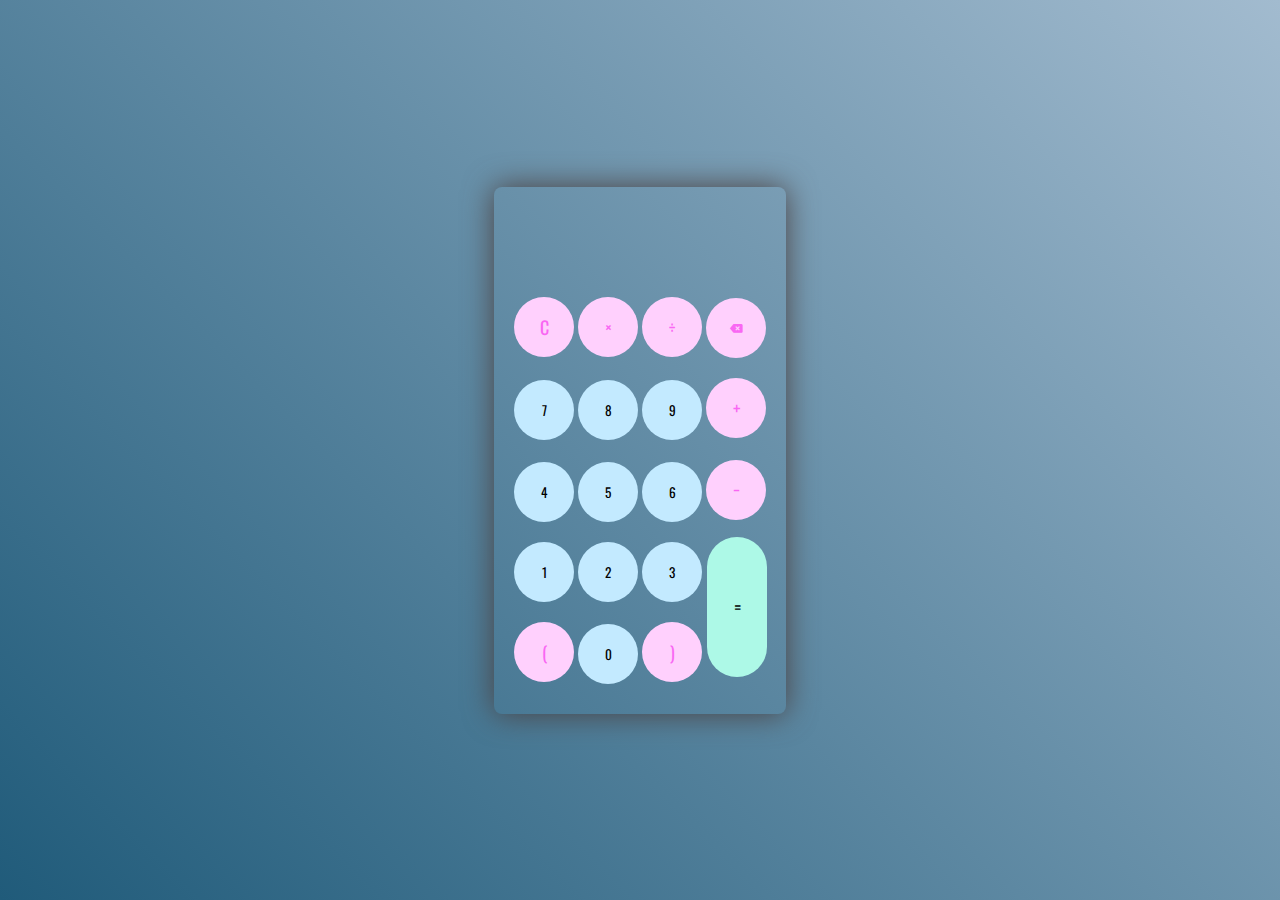
<file: Calculator App/index.html>
<!DOCTYPE html>
<html lang="en">
<head>
    <meta charset="UTF-8">
    <meta http-equiv="X-UA-Compatible" content="IE=edge">
    <meta name="viewport" content="width=device-width, initial-scale=1.0">
    <link rel="stylesheet"
    href="https://unpkg.com/boxicons@latest/css/boxicons.min.css">
    <link rel="stylesheet" href="./styles.css">
    <title>Calculator app</title>
</head>
<body>
    <div class="container-app">
        <div class="calculator">
            <div class="display-screen">
                <div class="screen"></div>
            </div>
            <div class="buttons">
                <div>
                    <button class="btn-operator" id="clear">C</button>
                    <button class="btn-operator" id="*">&times;</button>
                    <button class="btn-operator" id="/">&divide;</button>
                    <button class="btn-operator" id="backspace"><i class='bx bxs-tag-x'></i></button>
                </div>
                <div>
                    <button class="btn-number" id="7">7</button>
                    <button class="btn-number" id="8">8</button>
                    <button class="btn-number" id="9">9</button>
                    <button class="btn-operator" id="+">+</button>
                </div>
                <div>
                    <button class="btn-number" id="4">4</button>
                    <button class="btn-number" id="5">5</button>
                    <button class="btn-number" id="6">6</button>
                    <button class="btn-operator" id="-">&minus;</button>
                </div>
                <div>
                    <button class="btn-number" id="1">1</button>
                    <button class="btn-number" id="2">2</button>
                    <button class="btn-number" id="3">3</button>
                    <button class="btn-equal" id="equal">=</button>
                </div>
                <div>
                    <button class="btn-operator" id="(">(</button>
                    <button class="btn-number" id="0">0</button>
                    <button class="btn-operator" id=")">)</button>
                </div>
        </div>
    </div>


    <script src="script.js"></script>
</body>
</html>
</file>
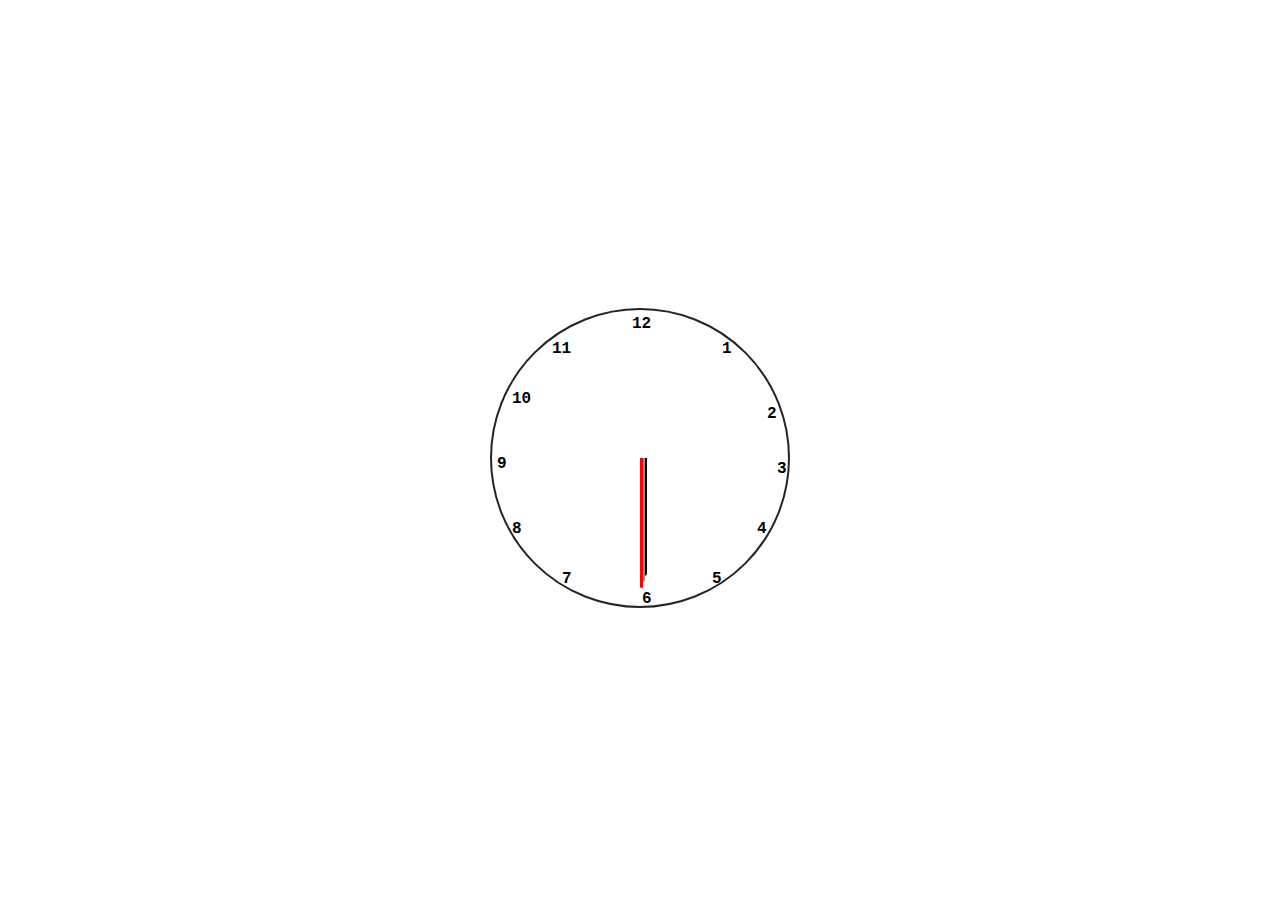
<file: Clock app/index.html>
<!DOCTYPE html>
<html lang="en">
<head>
    <meta charset="UTF-8">
    <meta http-equiv="X-UA-Compatible" content="IE=edge">
    <meta name="viewport" content="width=device-width, initial-scale=1.0">
    <link rel="stylesheet" href="styles.css">
    <title>Clock app</title>
</head>
<body>
    <div class="clock">
        <div class="hand hour" id="hour-hand"></div>
        <div class="hand minute" id="minute-hand"></div>
        <div class="hand second" id="second-hand"></div>
        <div class="number number1">1</div>
        <div class="number number2">2</div>
        <div class="number number3">3</div>
        <div class="number number4">4</div>
        <div class="number number5">5</div>
        <div class="number number6">6</div>
        <div class="number number7">7</div>
        <div class="number number8">8</div>
        <div class="number number9">9</div>
        <div class="number number10">10</div>
        <div class="number number11">11</div>
        <div class="number number12">12</div>
    </div>

    <script src="./script.js"></script>
</body>
</html>
</file>
<file: Calculator App/styles.css>
@import url('https://fonts.googleapis.com/css2?family=Oswald&display=swap');

*{
    border: 0;
    margin: 0;
    padding: 0;
    box-sizing: border-box;
    font-family: 'Oswald', sans-serif;
}

body{
    background: linear-gradient(45deg, rgba(32,91,122,1), rgba(162,187,207,1));
    
}

.container-app{
    min-height: 100vh;
    display: flex;
    justify-content: center;
    align-items: center;
}
.calculator{
    /* border: 1px solid; */
    box-shadow: 0 0 30px #4b4141;
    width: auto;
    height: auto;
    border-radius: 8px;
    padding: 20px;
    position: relative;
}

/* Display sreen styling */
.display-screen{
    /* border: 1px solid red; */
    height: 80px;
    border-radius: 8px;
}

.screen{
    /* border:1px solid #ddd; */
    height: 70px;
    margin: 0 10px 0 0;
    font-size: 22px;
    display: flex;
    justify-content: end;
    align-items: end;
}

button{
    background-color: #ddd;
    padding: 10px;
    height: 60px;
    width: 60px;
    margin: 10px auto;
    border-radius: 50%;
    cursor: pointer;
    transition: ease .4s;
}
button:hover{
    transform: scale(1.1);
}

button#equal{
    position: absolute;
    top: 350px;
    height: 140px;
    border-radius: 30px;
    margin: 0 0 0 5px;
}

button.btn-operator{
    font-size: 18px;
    color: #f967f3;
    background: #ffd0fd;
}

button.btn-number{
    background-color: #c3eaff;
    color: #000;
}

button.btn-equal{
    background-color: #adf9e7;
    font-size: 18px;
}

button#backspace{
    font-size: 15px;
}
</file>
<file: Clock app/styles.css>
*{
    box-sizing: border-box;
    font-family: 'Courier New', Courier, monospace;
    font-weight: bold;
}
body{
    display: grid;
    place-items: center;
    min-height: 100vh;
}

.clock{
    width: 300px;
    height: 300px;
    border: 2px solid #242424;
    /* background-color: blue; */
    border-radius: 50%;
    position: relative;
}

.number1{
    position: absolute;
    left: 230px;
    top: 30px;
}

.number2 {
    position: absolute;
    left: 275px;
    top: 95px;
}

.number3{
    position: absolute;
    left: 285px;
    top: 150px;
}

.number4{
    position: absolute;
    left: 265px;
    top: 210px;
}

.number5{
    position: absolute;
    left: 220px;
    top: 260px;
}

.number6{
    position: absolute;
    left: 150px;
    top: 280px;
}

.number7{
    position: absolute;
    left: 70px;
    top: 260px;
}
.number8{
    position: absolute;
    left: 20px;
    top: 210px;
}
.number9{
    position: absolute;
    left: 5px;
    top: 145px;
}
.number10{
    position: absolute;
    left: 20px;
    top: 80px;
}
.number11{
    position: absolute;
    left: 60px;
    top: 30px;
}
.number12{
    position: absolute;
    top: 5px;
    left: 140px;
}

.hand{
    position: absolute;
    top: 50%;
    left: 50%;
    border-bottom-left-radius: 7px;
    border-bottom-right-radius: 6px;
    width: 10px;
    height: 44%;
    /* background-color: #ddd; */
}

.clock .hour{
    width: 7px;
    background: #000;
    height: 40%;
}
.clock .minute{
    width: 5px;
    background: #889089;
    height: 124px;
}
.clock .second{
    width: 3px;
    background: #ff0000;
}
</file>
